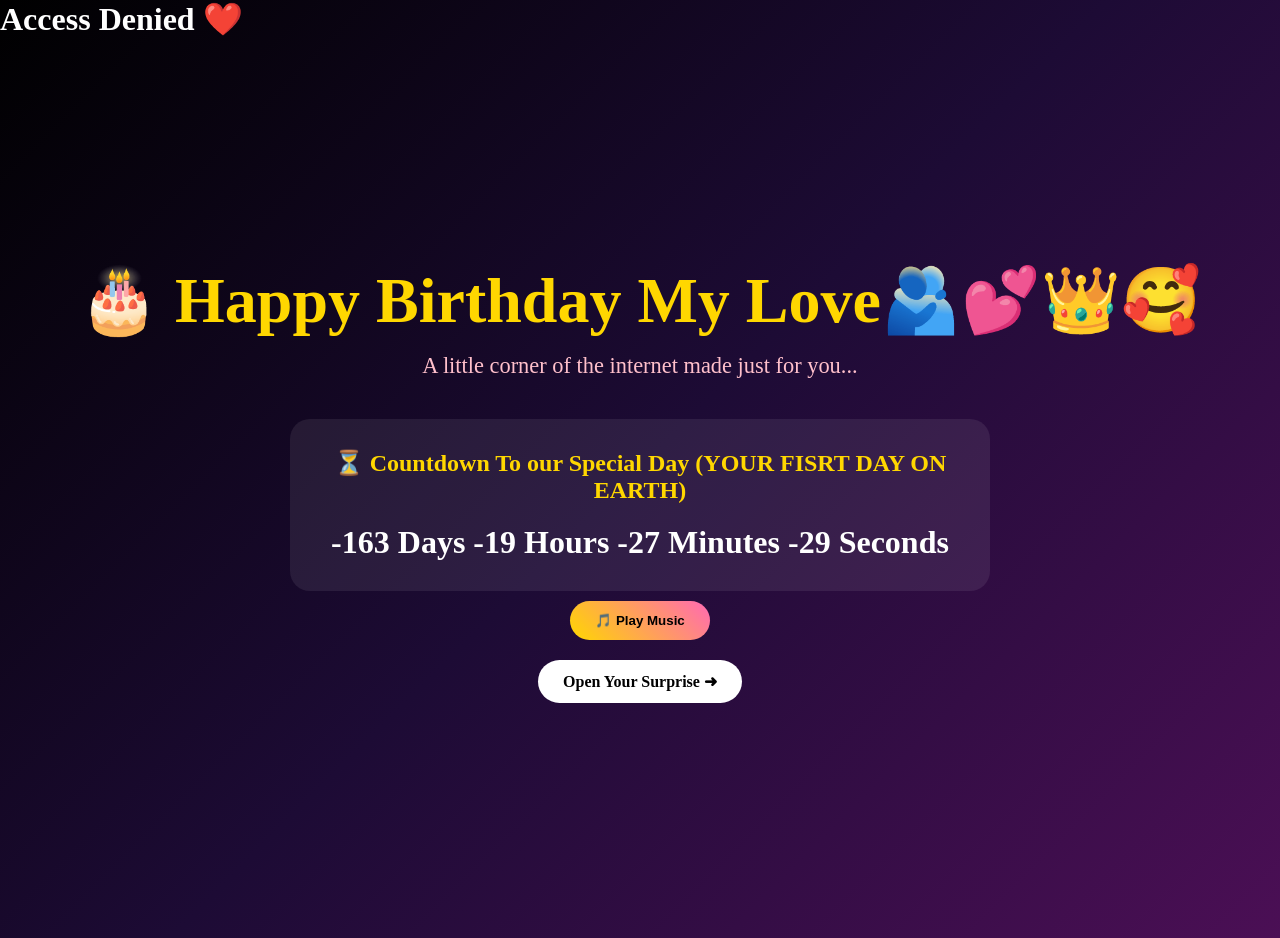
<file: index.html>
<!DOCTYPE html>
<html lang="en">
<head>
<meta charset="UTF-8">
<meta name="viewport" content="width=device-width, initial-scale=1.0">
<title>🫂Happy Birthday Mama 🥰❤️</title>

<link rel="stylesheet" href="style.css">
</head>

<body>
    <script>
const password = prompt("Enter the birthday password ❤️");

if(password !== "Happy24"){
    document.body.innerHTML =
    "<h1>Access Denied ❤️</h1>";
}
</script>

<audio id="music" loop>
    <source src="music.mp3.mp3" type="audio/mpeg">
</audio>

<section class="hero">

    <h1>🎂 Happy Birthday My Love🫂💕👑🥰</h1>

    <p class="subtitle">
        A little corner of the internet made just for you...
    </p>

    <div class="countdown-box">

        <h2>⏳ Countdown To our Special Day (YOUR FISRT DAY ON EARTH)</h2>

        <div id="countdown"></div>

    </div>

    <button class="music-btn" onclick="toggleMusic()">
        🎵 Play Music
    </button>

    <a href="memories.html" class="next-btn">
        Open Your Surprise ➜
    </a>

</section>

<script src="script.js"></script>

</body>
</html>
</file>
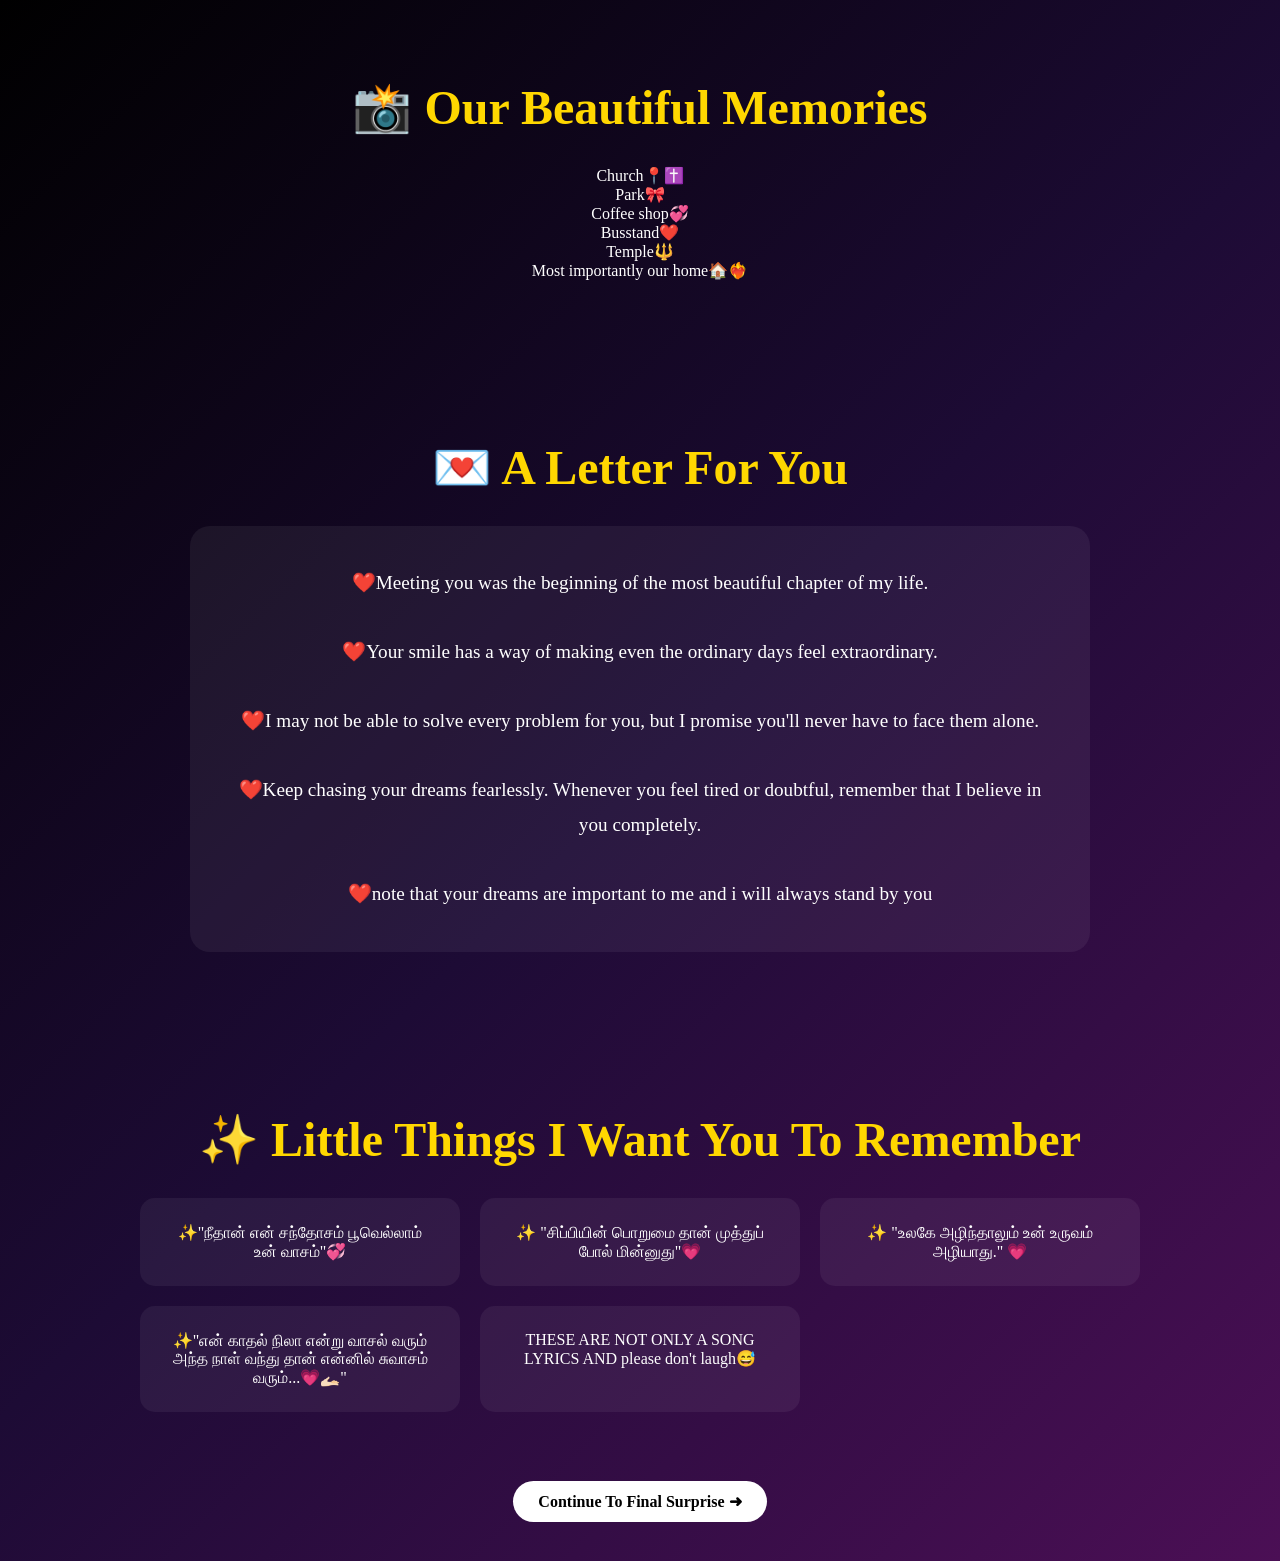
<file: memories.html>
<!DOCTYPE html>
<html lang="en">
<head>
<meta charset="UTF-8">
<meta name="viewport" content="width=device-width, initial-scale=1.0">
<title>Our Memories❤️</title>

<link rel="stylesheet" href="style.css">
</head>

<body>

<section>

<h1 class="section-title">
📸 Our Beautiful Memories
</h1>

<p>Church📍✝️</p>
<p>Park🎀</p>
<p>Coffee shop💞</p>
<p>Busstand❤️</p>
<p>Temple🔱</p>
<p>Most importantly our home🏠❤️‍🔥</p>
</section>

<section>

<h2 class="section-title">
💌 A Letter For You
</h2>

<div class="quote-box">

<p>
❤️Meeting you was the beginning of the most beautiful chapter of my life.
</p>

<br>

<p>
❤️Your smile has a way of making even the ordinary days feel extraordinary.
</p>

<br>

<p>
❤️I may not be able to solve every problem for you,
but I promise you'll never have to face them alone.
</p>

<br>

<p>
❤️Keep chasing your dreams fearlessly.
Whenever you feel tired or doubtful,
remember that I believe in you completely.
</p>

<br>

<p>
❤️note that your dreams are important to me and i will always stand by you 
</p>

</div>

</section>

<section>

<h2 class="section-title">
✨ Little Things I Want You To Remember
</h2>

<div class="cards">

<div class="card">
<p>✨"நீதான் என் சந்தோசம்
பூவெல்லாம் உன் வாசம்"💞</p>
</div>

<div class="card">
<p>✨ "சிப்பியின் பொறுமை தான் முத்துப் போல் மின்னுது"💗</p>
</div>

<div class="card">
<p>✨ "உலகே அழிந்தாலும் உன் உருவம் அழியாது." 💗</p>
</div>

<div class="card">
<p>✨"என் காதல் நிலா
என்று வாசல் வரும்
அந்த நாள் வந்து தான்
என்னில் சுவாசம் வரும்...💗🫴🏻"</p>
</div>
<div class="card">
    <p>THESE ARE NOT ONLY A SONG LYRICS AND please don't laugh😅</p>
</div>

</div>

</section>

<div class="center">

<a href="surprise.html" class="next-btn">
Continue To Final Surprise ➜
</a>

</div>

<script src="script.js"></script>

</body>
</html>
</file>
<file: style.css>
*{
    margin:0;
    padding:0;
    box-sizing:border-box;
}

body{
    font-family:'Georgia',serif;
    background:linear-gradient(
        135deg,
        #000000,
        #1d0b35,
        #4b0f55
    );

    color:white;
    overflow-x:hidden;
}

/* HERO */

.hero{
    min-height:100vh;

    display:flex;
    flex-direction:column;

    justify-content:center;
    align-items:center;

    text-align:center;

    padding:20px;
}

.hero h1{
    font-size:4rem;
    color:#FFD700;
}

.subtitle{
    margin-top:15px;
    color:#ffc0cb;
    font-size:1.4rem;
}

/* COUNTDOWN */

.countdown-box{
    margin-top:40px;

    background:rgba(255,255,255,0.08);

    padding:30px;

    border-radius:20px;

    width:90%;
    max-width:700px;
}

.countdown-box h2{
    color:#FFD700;
    margin-bottom:20px;
}

#countdown{
    font-size:2rem;
    font-weight:bold;
}

/* BUTTONS */

.music-btn,
.next-btn,
.celebrate-btn,
.question button{

    padding:12px 25px;

    border:none;

    border-radius:30px;

    cursor:pointer;

    font-weight:bold;

    text-decoration:none;

    margin:10px;
}

.music-btn{
    background:linear-gradient(
        45deg,
        #FFD700,
        #ff69b4
    );

    color:black;
}

.next-btn{
    background:white;
    color:black;
}

.celebrate-btn{
    background:#FFD700;
    color:black;
}

/* SECTIONS */

section{
    padding:80px 20px;
    text-align:center;
}

.section-title{
    font-size:3rem;
    color:#FFD700;
    margin-bottom:30px;
}

/* GALLERY */

.gallery{
    display:grid;

    grid-template-columns:
    repeat(auto-fit,minmax(250px,1fr));

    gap:20px;

    max-width:1000px;

    margin:auto;
}

.gallery img{
    width:100%;
    height:300px;

    object-fit:cover;

    border-radius:15px;

    border:3px solid gold;
}

/* LETTER */

.quote-box{
    max-width:900px;

    margin:auto;

    background:rgba(255,255,255,0.06);

    padding:40px;

    border-radius:20px;

    line-height:1.8;

    font-size:1.2rem;
}

/* CARDS */

.cards{
    display:grid;

    grid-template-columns:
    repeat(auto-fit,minmax(250px,1fr));

    gap:20px;

    max-width:1000px;

    margin:auto;
}

.card{
    background:rgba(255,255,255,0.06);

    padding:25px;

    border-radius:15px;
}

/* QUIZ */

.quiz-container{
    max-width:1000px;
    margin:auto;
}

.question{
    margin:40px 0;

    padding:20px;

    background:rgba(255,255,255,0.05);

    border-radius:15px;
}

.question h3{
    margin-bottom:15px;
}

/* FINAL */

.final{
    min-height:60vh;
}

.final h2{
    color:#FFD700;
    font-size:3rem;
}

.final p{
    max-width:800px;

    margin:20px auto;

    line-height:1.8;

    font-size:1.2rem;
}

.center{
    text-align:center;
    margin-bottom:50px;
}

/* FLOATING HEARTS */

.heart{
    position:fixed;

    bottom:-20px;

    color:#ff7eb6;

    pointer-events:none;

    animation:floatUp linear forwards;
}

@keyframes floatUp{

from{
    transform:translateY(0);
    opacity:1;
}

to{
    transform:translateY(-110vh);
    opacity:0;
}

}

/* MOBILE */

@media(max-width:768px){

.hero h1{
    font-size:2.5rem;
}

.section-title{
    font-size:2rem;
}

#countdown{
    font-size:1.2rem;
}

.quote-box{
    font-size:1rem;
}

}
</file>
